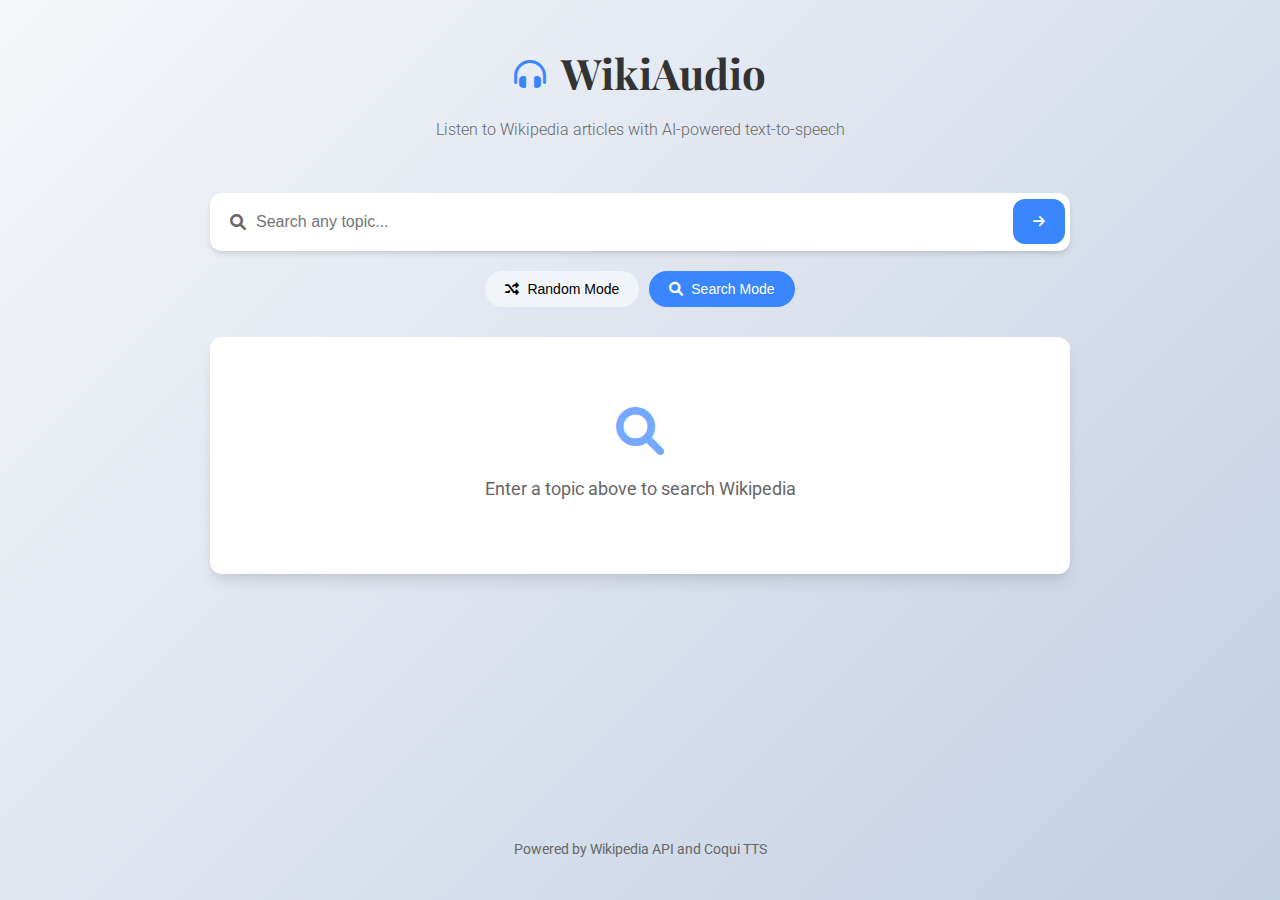
<file: index.html>
<!DOCTYPE html>
<html lang="en">
<head>
<meta charset="UTF-8">
<meta name="viewport" content="width=device-width, initial-scale=1.0">
<title>Wikipedia TTS</title>
<link rel="stylesheet" href="styles.css">
<link rel="stylesheet" href="https://cdnjs.cloudflare.com/ajax/libs/font-awesome/6.0.0/css/all.min.css">
<link rel="preconnect" href="https://fonts.googleapis.com">
<link rel="preconnect" href="https://fonts.gstatic.com" crossorigin>
<link href="https://fonts.googleapis.com/css2?family=Roboto:wght@300;400;500;700&family=Playfair+Display:wght@700&display=swap" rel="stylesheet">
</head>
<body>
<div class="app-container">
<header>
    <div class="logo">
        <i class="fas fa-headphones-alt"></i>
        <h1>WikiAudio</h1>
    </div>
    <p class="tagline">Listen to Wikipedia articles with AI-powered text-to-speech</p>
</header>

<main>
    <div class="search-section">
        <div class="search-container">
            <i class="fas fa-search search-icon"></i>
            <input type="text" id="searchInput" placeholder="Search any topic...">
            <button id="searchButton">
                <i class="fas fa-arrow-right"></i>
            </button>
        </div>
        <div class="mode-switch desktop-mode-switch">
            <button id="randomModeButton" class="mode-button">
                <i class="fas fa-random"></i>
                Random Mode
            </button>
            <button id="searchModeButton" class="mode-button active">
                <i class="fas fa-search"></i>
                Search Mode
            </button>
        </div>
    </div>

    <div class="results-section">
        <div class="card" id="resultsCard">
            <!-- Swipe hints for mobile -->
            <div class="swipe-hint swipe-up" id="swipeUpHint"><i class="fas fa-arrow-up"></i> Next article</div>
            <div class="swipe-hint swipe-down" id="swipeDownHint"><i class="fas fa-arrow-down"></i> Previous article</div>
            <div class="spinner hidden" id="searchSpinner">
                <div class="bounce1"></div>
                <div class="bounce2"></div>
                <div class="bounce3"></div>
            </div>

            <div class="content hidden" id="contentSection">
                <div id="randomModeTitle" class="random-mode-title hidden">
                    <h3>Wiki Shorts - Discover Random Articles</h3>
                </div>
                
                <div class="article-header">
                    <h2 id="articleTitle"></h2>
                    <div class="article-controls">
                        <button id="generateAudio" class="btn-audio" disabled>
                            <i class="fas fa-volume-up"></i>
                        </button>
                    </div>
                </div>
                
                <div id="navigationControls" class="navigation-controls hidden">
                    <button id="prevButton" class="nav-button" disabled>
                        <i class="fas fa-chevron-left"></i>
                        Previous
                    </button>
                    <button id="nextButton" class="nav-button">
                        <i class="fas fa-chevron-right"></i>
                        Next Article
                    </button>
                </div>

                <div id="summary" class="summary"></div>

                <div id="audioPlayer" class="audio-player hidden">
                    <div class="audio-status-container">
                        <div id="audioStatus" class="audio-status"></div>
                    </div>
                    <audio id="audioElement" controls></audio>
                </div>
            </div>

            <div class="welcome-message" id="welcomeMessage">
                <i class="fas fa-search"></i>
                <p>Enter a topic above to search Wikipedia</p>
            </div>
        </div>
    </div>
</main>

<footer>
    <p>Powered by Wikipedia API and Coqui TTS</p>
</footer>
    
    <!-- Mobile tab navigation -->
    <div class="mobile-tabs">
        <button id="mobileSearchTab" class="tab-button active">
            <i class="fas fa-search"></i>
            <span>Search</span>
        </button>
        <button id="mobileRandomTab" class="tab-button">
            <i class="fas fa-random"></i>
            <span>Random</span>
        </button>
    </div>
</div>
    
<script src="script.js"></script>
</body>
</html>
</file>
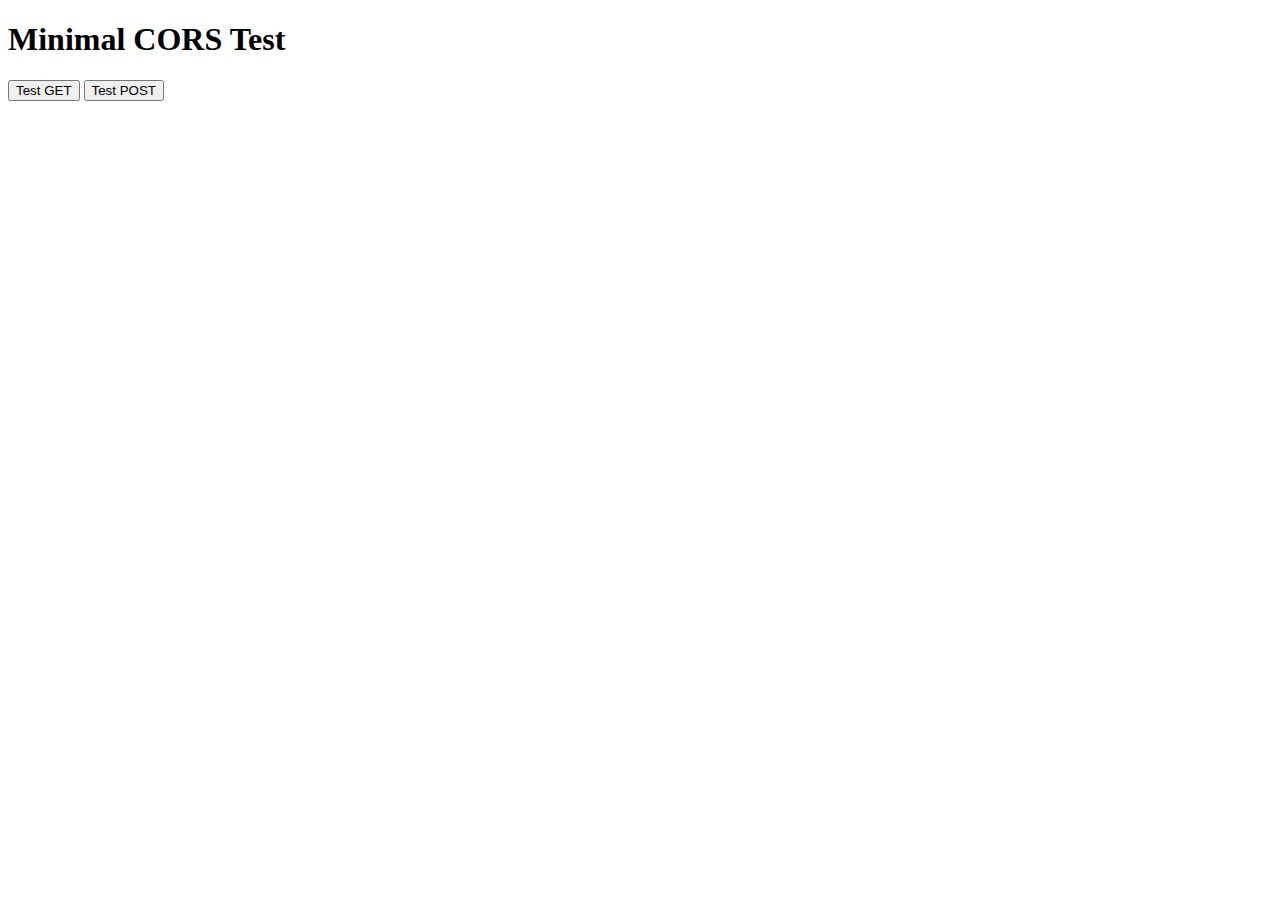
<file: backup_20250331_144914/minimal_test.html>
<!DOCTYPE html>
<html>
<head>
    <title>Minimal CORS Test</title>
</head>
<body>
    <h1>Minimal CORS Test</h1>
    <button id="getButton">Test GET</button>
    <button id="postButton">Test POST</button>
    <div id="result" style="margin-top: 20px; font-family: monospace;"></div>

    <script>
        const resultDiv = document.getElementById('result');
        
        document.getElementById('getButton').addEventListener('click', function() {
            resultDiv.textContent = 'Testing GET...';
            
            fetch('http://localhost:5000/')
                .then(response => response.json())
                .then(data => {
                    resultDiv.textContent = 'GET Success: ' + JSON.stringify(data);
                })
                .catch(error => {
                    resultDiv.textContent = 'GET Error: ' + error.message;
                });
        });
        
        document.getElementById('postButton').addEventListener('click', function() {
            resultDiv.textContent = 'Testing POST...';
            
            fetch('http://localhost:5000/test-post', {
                method: 'POST',
                headers: {
                    'Content-Type': 'application/json'
                },
                body: JSON.stringify({message: 'Hello from test'})
            })
            .then(response => response.json())
            .then(data => {
                resultDiv.textContent = 'POST Success: ' + JSON.stringify(data);
            })
            .catch(error => {
                resultDiv.textContent = 'POST Error: ' + error.message;
            });
        });
    </script>
</body>
</html>
</file>
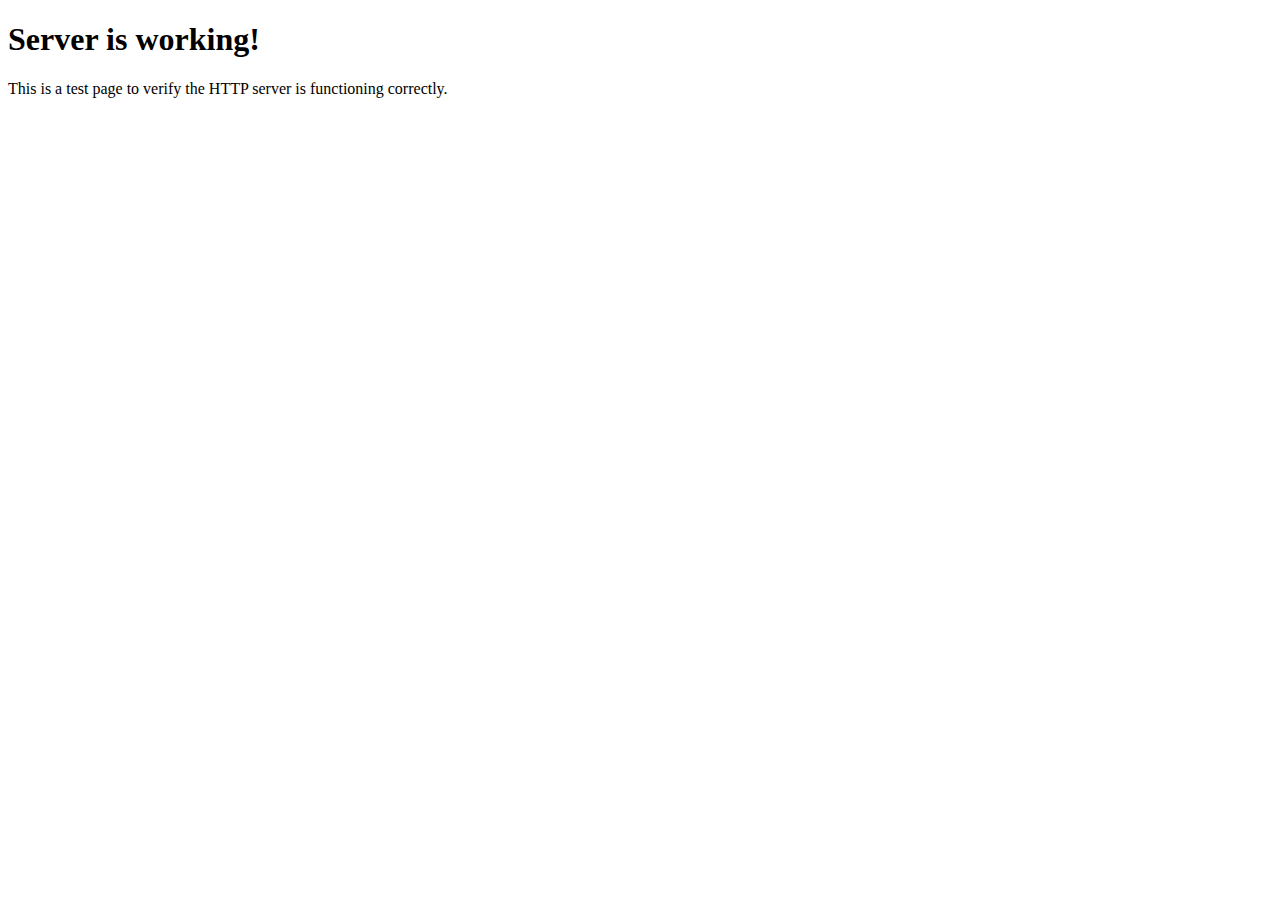
<file: backup_20250331_144914/test.html>
<!DOCTYPE html>
<html>
<head>
    <title>Server Test</title>
</head>
<body>
    <h1>Server is working!</h1>
    <p>This is a test page to verify the HTTP server is functioning correctly.</p>
</body>
</html>
</file>
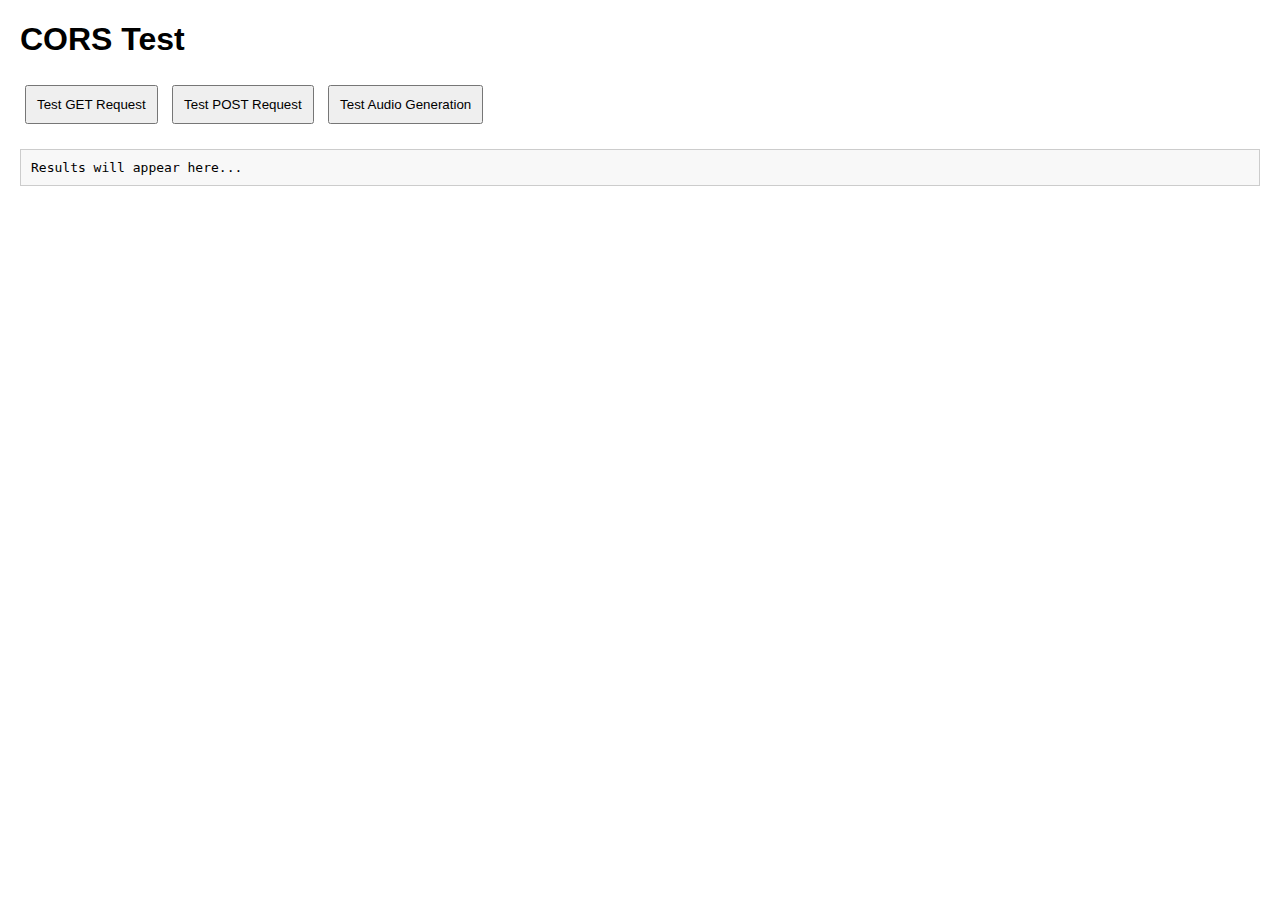
<file: backup_20250331_144914/test_cors.html>
<!DOCTYPE html>
<html>
<head>
    <title>CORS Test</title>
    <style>
        body { font-family: Arial, sans-serif; margin: 20px; }
        button { padding: 10px; margin: 5px; }
        #result { 
            margin-top: 20px; 
            padding: 10px; 
            border: 1px solid #ccc; 
            white-space: pre-wrap;
            font-family: monospace;
            background-color: #f8f8f8;
        }
    </style>
</head>
<body>
    <h1>CORS Test</h1>
    <div>
        <button id="testGetButton">Test GET Request</button>
        <button id="testPostButton">Test POST Request</button>
        <button id="testAudioButton">Test Audio Generation</button>
    </div>
    <div id="result">Results will appear here...</div>

    <script>
        const resultDiv = document.getElementById('result');
        
        // Test GET request
        document.getElementById('testGetButton').addEventListener('click', function() {
            resultDiv.textContent = 'Testing GET Request to root endpoint...';
            
            fetch('http://localhost:5000/')
                .then(response => {
                    resultDiv.textContent += '\nGot response from root: ' + response.status;
                    return response.json();
                })
                .then(data => {
                    resultDiv.textContent += '\nData: ' + JSON.stringify(data, null, 2);
                })
                .catch(error => {
                    resultDiv.textContent += '\nError with GET request: ' + error.message;
                });
        });
        
        // Test POST request
        document.getElementById('testPostButton').addEventListener('click', function() {
            resultDiv.textContent = 'Testing POST Request to test-post endpoint...';
            
            fetch('http://localhost:5000/test-post', {
                method: 'POST',
                headers: {
                    'Content-Type': 'application/json'
                },
                body: JSON.stringify({ 
                    message: 'This is a test message',
                    timestamp: new Date().toISOString()
                })
            })
            .then(response => {
                resultDiv.textContent += '\nGot response from test-post: ' + response.status;
                return response.json();
            })
            .then(data => {
                resultDiv.textContent += '\nData: ' + JSON.stringify(data, null, 2);
            })
            .catch(error => {
                resultDiv.textContent += '\nError with POST request: ' + error.message;
            });
        });
        
        // Test Audio Generation
        document.getElementById('testAudioButton').addEventListener('click', function() {
            resultDiv.textContent = 'Testing Audio Generation...';
            
            fetch('http://localhost:5000/generate-audio', {
                method: 'POST',
                headers: {
                    'Content-Type': 'application/json'
                },
                body: JSON.stringify({ 
                    text: 'This is a test of the audio generation system.'
                })
            })
            .then(response => {
                resultDiv.textContent += '\nGot response from generate-audio: ' + response.status;
                return response.json();
            })
            .then(data => {
                resultDiv.textContent += '\nData: ' + JSON.stringify(data, null, 2);
                
                if (data.audio_url) {
                    resultDiv.textContent += '\n\nTesting audio access...';
                    const audioUrl = 'http://localhost:5000' + data.audio_url;
                    resultDiv.textContent += '\nTrying to load: ' + audioUrl;
                    
                    const audio = new Audio(audioUrl);
                    audio.oncanplaythrough = () => {
                        resultDiv.textContent += '\nAudio loaded successfully!';
                        audio.play();
                    };
                    audio.onerror = (e) => {
                        resultDiv.textContent += '\nError loading audio: ' + (audio.error ? audio.error.message : 'Unknown error');
                    };
                }
            })
            .catch(error => {
                resultDiv.textContent += '\nError with generate-audio: ' + error.message;
            });
        });
    </script>
</body>
</html>
</file>
<file: styles.css>
/* Base styles and resets */
* {
    box-sizing: border-box;
    margin: 0;
    padding: 0;
}

:root {
    --primary-color: #3a86ff;
    --primary-dark: #2563eb;
    --secondary-color: #8338ec;
    --text-color: #333;
    --text-light: #666;
    --background-light: #f8fafc;
    --card-background: #ffffff;
    --border-color: #e5e7eb;
    --shadow: 0 4px 6px -1px rgba(0, 0, 0, 0.1), 0 2px 4px -1px rgba(0, 0, 0, 0.06);
    --shadow-lg: 0 10px 15px -3px rgba(0, 0, 0, 0.1), 0 4px 6px -2px rgba(0, 0, 0, 0.05);
    --rounded: 12px;
    --transition: all 0.3s ease;
}

/* Results section with better spacing when search is hidden */
.results-section {
    transition: margin-top 0.3s ease;
}

/* When search is hidden, add more space at top */
.search-section.hidden + .results-section {
    margin-top: 20px;
}

/* Make navigation controls slightly more prominent in random mode */
.search-section.hidden ~ .results-section .navigation-controls {
    padding: 20px 0;
}

body {
    font-family: 'Roboto', sans-serif;
    line-height: 1.6;
    color: var(--text-color);
    background: linear-gradient(135deg, #f5f7fa 0%, #c3cfe2 100%);
    min-height: 100vh;
    padding: 0;
    margin: 0;
    overflow-x: hidden;
}

/* Main container */
.app-container {
    max-width: 900px;
    margin: 0 auto;
    padding: 20px;
    display: flex;
    flex-direction: column;
    min-height: 100vh;
}

/* Header styles */
header {
    margin-bottom: 30px;
    text-align: center;
    padding: 20px 0;
}

.logo {
    display: flex;
    align-items: center;
    justify-content: center;
    margin-bottom: 10px;
}

.logo i {
    font-size: 32px;
    margin-right: 15px;
    color: var(--primary-color);
}

h1 {
    font-family: 'Playfair Display', serif;
    font-size: 42px;
    font-weight: 700;
    color: var(--text-color);
    margin: 0;
}

.tagline {
    font-size: 16px;
    color: var(--text-light);
    font-weight: 300;
}

/* Search section with transitions */
.search-section {
    margin-bottom: 30px;
    transition: opacity 0.3s ease, height 0.3s ease;
}

@media (max-width: 768px) {
    .search-section {
        margin-bottom: 15px;
    }
}

.search-container {
    display: flex;
    align-items: center;
    background-color: var(--card-background);
    border-radius: var(--rounded);
    box-shadow: var(--shadow);
    padding: 5px 5px 5px 20px;
    position: relative;
    transition: opacity 0.3s ease, background-color 0.3s ease;
}

.search-container.disabled {
    opacity: 0.6;
    background-color: #f1f5f9;
    pointer-events: none;
}

.search-icon {
    color: var(--text-light);
    margin-right: 10px;
}

input {
    flex: 1;
    padding: 15px 0;
    border: none;
    font-size: 16px;
    outline: none;
    background: transparent;
}

#searchButton {
    background-color: var(--primary-color);
    color: white;
    border: none;
    border-radius: var(--rounded);
    padding: 15px 20px;
    cursor: pointer;
    transition: var(--transition);
}

#searchButton:hover {
    background-color: var(--primary-dark);
}

button:disabled {
    background-color: #e2e8f0;
    color: #94a3b8;
    cursor: not-allowed;
}

/* Results card */
.card {
    background-color: var(--card-background);
    border-radius: var(--rounded);
    box-shadow: var(--shadow-lg);
    padding: 30px;
    margin-bottom: 30px;
    min-height: 200px;
    display: flex;
    flex-direction: column;
    position: relative;
}

/* Shorts-style card for random mode */
.card.shorts-mode {
    min-height: calc(100vh - 200px);
    padding: 20px;
    display: flex;
    flex-direction: column;
}

.welcome-message {
    text-align: center;
    color: var(--text-light);
    display: flex;
    flex-direction: column;
    align-items: center;
    justify-content: center;
    height: 100%;
    padding: 40px 0;
}

.welcome-message i {
    font-size: 48px;
    margin-bottom: 20px;
    color: var(--primary-color);
    opacity: 0.7;
}

.welcome-message p {
    font-size: 18px;
    max-width: 400px;
    line-height: 1.6;
}

/* Spinner animation */
.spinner {
    margin: 40px auto;
    width: 70px;
    text-align: center;
}

.spinner > div {
    width: 14px;
    height: 14px;
    background-color: var(--primary-color);
    border-radius: 100%;
    display: inline-block;
    animation: bounce 1.4s infinite ease-in-out both;
}

.spinner .bounce1 {
    animation-delay: -0.32s;
}

.spinner .bounce2 {
    animation-delay: -0.16s;
}

@keyframes bounce {
    0%, 80%, 100% { 
        transform: scale(0);
    } 
    40% { 
        transform: scale(1.0);
    }
}

/* Article content */
.article-header {
    display: flex;
    justify-content: space-between;
    align-items: center;
    margin-bottom: 20px;
    flex-wrap: wrap;
}

.article-controls {
    position: fixed; /* Fixed position from the start */
    right: 20px;
    bottom: 80px;
    z-index: 999;
}

/* Shorts-style article header */
.shorts-mode .article-header {
    margin-bottom: 10px;
}

.shorts-mode #articleTitle {
    font-size: 24px;
    font-weight: 700;
    margin-bottom: 5px;
}

.shorts-mode .summary {
    flex-grow: 1;
    overflow-y: auto;
    font-size: 18px;
    line-height: 1.6;
    padding-right: 10px;
    margin-bottom: 15px;
}

#articleTitle {
    font-size: 28px;
    font-weight: 700;
    margin-right: 20px;
    margin-bottom: 10px;
    color: var(--text-color);
    flex: 1;
}

.btn-audio {
    display: flex;
    align-items: center;
    justify-content: center;
    background: linear-gradient(135deg, #3a86ff, #2563eb);
    color: white;
    border: none;
    border-radius: 50%;
    width: 56px;
    height: 56px;
    padding: 0;
    cursor: pointer;
    font-size: 16px;
    transition: var(--transition);
    z-index: 999; /* Ensure proper visibility */
    box-shadow: 0 4px 15px rgba(37, 99, 235, 0.3);
}

.btn-audio i {
    margin: 0;
    font-size: 24px;
}

.btn-audio:hover {
    transform: scale(1.1);
    box-shadow: 0 4px 15px rgba(37, 99, 235, 0.4);
}

.btn-audio:active {
    transform: scale(0.95);
}

.summary {
    font-size: 17px;
    line-height: 1.7;
    color: var(--text-color);
    margin-bottom: 30px;
}

/* Navigation controls */
.navigation-controls {
    display: flex;
    justify-content: space-between;
    margin: 20px 0;
    padding: 15px 0;
    border-top: 1px solid var(--border-color);
    border-bottom: 1px solid var(--border-color);
}

.nav-button {
    display: flex;
    align-items: center;
    padding: 10px 20px;
    border-radius: var(--rounded);
    border: none;
    background: var(--primary-color);
    color: white;
    cursor: pointer;
    transition: var(--transition);
    font-size: 15px;
    min-width: 140px;
    justify-content: center;
}

.nav-button i {
    margin-right: 8px;
    margin-left: 8px;
}

.nav-button:hover {
    background: var(--primary-dark);
}

.nav-button:disabled {
    background-color: #e2e8f0;
    color: #94a3b8;
    cursor: not-allowed;
}

/* Audio player */
.audio-player {
    margin-top: 20px;
    border-top: 1px solid var(--border-color);
    padding-top: 20px;
}

.audio-status-container {
    margin-bottom: 15px;
}

.audio-status {
    font-size: 16px;
    text-align: center;
    color: var(--text-light);
}

audio {
    width: 100%;
    border-radius: 30px;
    height: 40px;
}

/* Premium audio player for shorts mode */
.shorts-audio-player {
    position: absolute;
    bottom: 25px;
    left: 20px;
    right: 20px; /* Full width since button is now above */
    background-color: rgba(255, 255, 255, 0.9);
    border-radius: 24px;
    padding: 15px 20px 12px;
    margin: 0;
    border-top: none;
    box-shadow: 0 10px 30px rgba(0, 0, 0, 0.15);
    z-index: 9;
    backdrop-filter: blur(10px);
    -webkit-backdrop-filter: blur(10px);
    border: 1px solid rgba(0, 0, 0, 0.05);
}

.shorts-audio-player .audio-status {
    font-size: 14px;
    margin-bottom: 8px;
    font-weight: 500;
    color: var(--primary-dark);
    letter-spacing: 0.01em;
}

.shorts-audio-player audio {
    height: 36px;
    margin-top: 5px;
    border-radius: 20px;
}

.shorts-audio-player .processing {
    background-color: rgba(58, 134, 255, 0.1);
    color: var(--primary-dark);
    font-weight: 600;
    border-radius: 12px;
    box-shadow: 0 3px 10px rgba(58, 134, 255, 0.15);
}

/* Dark mode audio player */
@media (prefers-color-scheme: dark) {
    .shorts-audio-player {
        background-color: rgba(30, 30, 30, 0.9);
        border: 1px solid rgba(255, 255, 255, 0.1);
    }
    
    .shorts-audio-player .audio-status {
        color: rgba(255, 255, 255, 0.9);
    }
    
    .shorts-audio-player .processing {
        background-color: rgba(58, 134, 255, 0.2);
        color: rgba(255, 255, 255, 0.9);
    }
}

/* Processing animation */
.processing {
    padding: 12px;
    border-radius: var(--rounded);
    background-color: #eef2ff;
    color: var(--primary-color);
    font-weight: 500;
    animation: pulse 2s infinite;
    box-shadow: 0 0 0 rgba(58, 134, 255, 0.4);
}

@keyframes pulse {
    0% {
        box-shadow: 0 0 0 0 rgba(58, 134, 255, 0.4);
    }
    70% {
        box-shadow: 0 0 0 10px rgba(58, 134, 255, 0);
    }
    100% {
        box-shadow: 0 0 0 0 rgba(58, 134, 255, 0);
    }
}

/* Random Mode Title */
.random-mode-title {
    margin-bottom: 20px;
    text-align: center;
    padding: 10px;
    background-color: #f0f7ff;
    border-radius: var(--rounded);
    border-left: 4px solid var(--primary-color);
}

.random-mode-title h3 {
    color: var(--primary-dark);
    font-weight: 500;
    font-size: 18px;
    margin: 0;
}

/* Mode Switcher */
.mode-switch {
    display: flex;
    justify-content: center;
    margin-top: 20px;
}

.mode-button {
    padding: 10px 20px;
    font-size: 14px;
    background-color: #f1f5f9;
    border: none;
    border-radius: 50px;
    margin: 0 5px;
    cursor: pointer;
    transition: var(--transition);
    display: flex;
    align-items: center;
}

.mode-button i {
    margin-right: 8px;
}

.mode-button.active {
    background-color: var(--primary-color);
    color: white;
}

.mode-button:hover:not(.active) {
    background-color: #e2e8f0;
}

/* Navigation Controls */
.navigation-controls {
    display: flex;
    justify-content: space-between;
    margin-top: auto;
    margin-bottom: 15px;
}

.nav-button {
    padding: 12px 22px;
    font-size: 14px;
    background-color: rgba(241, 245, 249, 0.9);
    border: none;
    border-radius: 30px;
    cursor: pointer;
    transition: var(--transition);
    display: flex;
    align-items: center;
    box-shadow: 0 2px 5px rgba(0, 0, 0, 0.1);
}

.nav-button i {
    margin-right: 8px;
}

.nav-button:hover:not(:disabled) {
    background-color: rgba(226, 232, 240, 0.95);
    transform: translateY(-2px);
}

/* Award-worthy swipe hints and navigation */
.swipe-hint {
    position: absolute;
    display: none;
    align-items: center;
    justify-content: center;
    font-size: 16px;
    color: white;
    background-color: rgba(58, 134, 255, 0.9);
    border-radius: 50px;
    padding: 14px 24px;
    z-index: 10;
    backdrop-filter: blur(8px);
    -webkit-backdrop-filter: blur(8px);
    opacity: 0;
    transition: all 0.4s cubic-bezier(0.19, 1, 0.22, 1);
    box-shadow: 0 6px 20px rgba(0, 0, 0, 0.25);
    transform: translateX(-50%) translateY(20px);
    letter-spacing: 0.03em;
    font-weight: 500;
}

.swipe-hint.visible {
    opacity: 1;
    transform: translateX(-50%) translateY(0);
}

.swipe-up {
    bottom: 120px;
    left: 50%;
}

.swipe-down {
    top: 100px;
    left: 50%;
}

.swipe-hint i {
    margin-right: 10px;
    font-size: 18px;
}

/* Dark theme swipe hints */
@media (prefers-color-scheme: dark) {
    .swipe-hint {
        background-color: rgba(131, 56, 236, 0.9);
        box-shadow: 0 6px 20px rgba(0, 0, 0, 0.4);
    }
}

/* Mobile Tabs */
.mobile-tabs {
    display: none;
    position: fixed;
    bottom: 0;
    left: 0;
    right: 0;
    background-color: white;
    box-shadow: 0 -2px 10px rgba(0, 0, 0, 0.1);
    z-index: 100;
}

.shorts-mode-active .mobile-tabs {
    background-color: rgba(255, 255, 255, 0.95);
    backdrop-filter: blur(10px);
    -webkit-backdrop-filter: blur(10px);
    border-top: none; /* Removed border */
    box-shadow: none; /* Removed shadow */
}

/* Dark mode tabs */
@media (prefers-color-scheme: dark) {
    .shorts-mode-active .mobile-tabs {
        background-color: rgba(30, 30, 30, 0.95);
        border-top: 1px solid rgba(255, 255, 255, 0.1);
    }
    
    .shorts-mode-active .tab-button {
        color: rgba(255, 255, 255, 0.7);
    }
    
    .shorts-mode-active .tab-button.active {
        color: var(--primary-color);
    }
}

.tab-button {
    flex: 1;
    padding: 15px;
    border: none;
    background-color: transparent;
    cursor: pointer;
    font-size: 14px;
    display: flex;
    flex-direction: column;
    align-items: center;
    color: var(--text-light);
}

.tab-button i {
    font-size: 20px;
    margin-bottom: 5px;
}

.tab-button.active {
    color: var(--primary-color);
}

@media (max-width: 768px) {
    .desktop-mode-switch {
        display: none;
    }
    
    .mobile-tabs {
        display: flex;
    }
    
    /* No need for bottom padding in shorts mode */
    .app-container {
        padding-bottom: 0;
    }
    
    /* Make shorts mode fill vertical space */
    .shorts-mode-active .app-container {
        height: 100vh;
        min-height: 100vh;
        max-height: 100vh;
    }
    
    /* Enhanced mobile styles for shorts mode */
    .shorts-mode {
        margin: 0;
        padding: 15px 15px 0 15px; /* Removed bottom padding */
        min-height: 100vh;
        max-height: 100vh;
        border-radius: 0;
        overflow: hidden; /* Prevent scrolling of the entire card */
        position: relative;
        display: flex;
        flex-direction: column;
    }
    
    .shorts-mode .article-header {
        flex-direction: column;
        align-items: flex-start;
        margin-bottom: 20px;
        position: relative;
    }
    
    .shorts-mode #articleTitle {
        font-size: 26px;
        margin-bottom: 8px;
        width: 100%;
        font-family: 'Playfair Display', serif;
        position: relative;
        padding-bottom: 10px;
    }
    
    .shorts-mode #articleTitle::after {
        content: '';
        position: absolute;
        bottom: 0;
        left: 0;
        width: 60px;
        height: 3px;
        background: var(--primary-color);
        border-radius: 3px;
    }
    
    .shorts-mode .summary {
        font-size: 18px;
        line-height: 1.7;
        padding-bottom: 80px; /* Space for the audio player */
        padding-top: 15px;
        max-height: calc(100vh - 140px); /* Adjusted for full screen mode */
        overflow-y: auto; /* Allow scrolling only within the summary */
        scrollbar-width: thin;
        -webkit-overflow-scrolling: touch; /* Smooth scrolling on iOS */
        position: relative;
        mask-image: linear-gradient(to bottom, transparent 0%, black 5%, black 95%, transparent 100%);
        -webkit-mask-image: linear-gradient(to bottom, transparent 0%, black 5%, black 95%, transparent 100%);
        letter-spacing: 0.01em;
        font-weight: 300;
    }
    
    .shorts-mode .summary p:first-of-type {
        font-weight: 400;
    }
    
    /* Custom scrollbar for the summary in shorts mode */
    .shorts-mode .summary::-webkit-scrollbar {
        width: 4px;
    }
    
    .shorts-mode .summary::-webkit-scrollbar-track {
        background: rgba(0, 0, 0, 0.05);
        border-radius: 10px;
    }
    
    .shorts-mode .summary::-webkit-scrollbar-thumb {
        background: rgba(0, 0, 0, 0.2);
        border-radius: 10px;
    }
    
    /* Removed duplicate positioning for shorts mode article controls */
    
    /* Using global btn-audio styles for consistency */
    
    /* Processing state for all buttons */
    .btn-audio.processing-audio {
        animation: pulsate 2s infinite;
        background: linear-gradient(135deg, #3a86ff, #2563eb);
    }
    
    @keyframes pulsate {
        0% {
            transform: scale(1);
            opacity: 1;
        }
        50% {
            transform: scale(1.1);
            opacity: 0.8;
        }
        100% {
            transform: scale(1);
            opacity: 1;
        }
    }
    
    /* Dark mode audio button */
    @media (prefers-color-scheme: dark) {
        .btn-audio {
            background: linear-gradient(135deg, #3a86ff, #2563eb);
            box-shadow: 0 2px 10px rgba(58, 134, 255, 0.3);
        }
    }
}

/* Search container in disabled state */
.search-container.disabled {
    opacity: 0.6;
    pointer-events: none;
}

/* Footer */
footer {
    margin-top: auto;
    text-align: center;
    padding: 20px 0;
    color: var(--text-light);
    font-size: 14px;
}

/* TikTok/Reels/Shorts-style enhancements */
/* Award-worthy Shorts Mode Design */
.shorts-mode-active {
    background: linear-gradient(135deg, #111, #000) !important;
    color-scheme: dark;
}

.shorts-mode-active .app-container {
    background: transparent;
    padding: 0;
}

.shorts-mode-active header {
    display: none;
}

.shorts-mode-active footer {
    display: none;
}

.shorts-mode-active .card.shorts-mode {
    background-color: rgba(255, 255, 255, 0.98);
    box-shadow: 0 0 0 rgba(0, 0, 0, 0); /* Removed drop shadow */
    transition: all 0.5s cubic-bezier(0.19, 1, 0.22, 1);
    border-left: 2px solid var(--primary-color); /* More subtle border */
    border-right: none;
    border-top: none;
    border-bottom: none;
}

/* Special night mode toggle (automatically activates at night) */
@media (prefers-color-scheme: dark) {
    .shorts-mode-active .card.shorts-mode {
        background-color: #121212;
        color: #fff;
        border-left: 2px solid var(--primary-color);
    }
    
    .shorts-mode-active .card.shorts-mode .summary {
        color: rgba(255, 255, 255, 0.87);
    }
    
    .shorts-mode-active .card.shorts-mode #articleTitle {
        color: #fff;
    }
    
    .shorts-mode-active .card.shorts-mode #articleTitle::after {
        background: var(--primary-color);
    }
}

/* Animation for card transitions */
/* Premium animations for shorts mode */
@keyframes cardSlideIn {
    from {
        transform: translateY(100%) scale(0.98);
        opacity: 0;
        border-left-width: 0;
    }
    to {
        transform: translateY(0) scale(1);
        opacity: 1;
        border-left-width: 2px;
    }
}

@keyframes cardSlideUp {
    from {
        transform: translateY(0) scale(1);
        opacity: 1;
        filter: brightness(1);
    }
    to {
        transform: translateY(-100%) scale(0.9);
        opacity: 0;
        filter: brightness(1.2);
    }
}

@keyframes cardSlideDown {
    from {
        transform: translateY(0) scale(1);
        opacity: 1;
        filter: brightness(1);
    }
    to {
        transform: translateY(100%) scale(0.9);
        opacity: 0;
        filter: brightness(1.2);
    }
}

/* Article title animation */
@keyframes titleFadeIn {
    from {
        opacity: 0;
        transform: translateY(15px);
    }
    to {
        opacity: 1;
        transform: translateY(0);
    }
}

/* Summary animation */
@keyframes summaryFadeIn {
    from {
        opacity: 0;
        transform: translateY(15px);
    }
    to {
        opacity: 1;
        transform: translateY(0);
    }
}

/* Line animation */
@keyframes lineExpand {
    from {
        width: 0;
        opacity: 0;
    }
    to {
        width: 60px;
        opacity: 1;
    }
}

.shorts-mode.animating-in {
    animation: cardSlideIn 0.5s forwards cubic-bezier(0.19, 1, 0.22, 1);
}

.shorts-mode.animating-in #articleTitle {
    animation: titleFadeIn 0.6s forwards cubic-bezier(0.19, 1, 0.22, 1);
    animation-delay: 0.1s;
    opacity: 0;
}

.shorts-mode.animating-in #articleTitle::after {
    animation: lineExpand 0.4s forwards cubic-bezier(0.19, 1, 0.22, 1);
    animation-delay: 0.3s;
    opacity: 0;
    width: 0;
}

.shorts-mode.animating-in .summary {
    animation: summaryFadeIn 0.6s forwards cubic-bezier(0.19, 1, 0.22, 1);
    animation-delay: 0.2s;
    opacity: 0;
}

.shorts-mode.animating-up {
    animation: cardSlideUp 0.5s forwards cubic-bezier(0.19, 1, 0.22, 1);
}

.shorts-mode.animating-down {
    animation: cardSlideDown 0.5s forwards cubic-bezier(0.19, 1, 0.22, 1);
}

/* Helper classes */
.hidden {
    display: none;
    opacity: 0;
}

/* Transitions */
.search-container, .mode-switch, .navigation-controls, .tagline {
    transition: all 0.3s ease;
}

/* Responsive adjustments */
@media (max-width: 768px) {
    .app-container {
        padding: 15px;
    }
    
    h1 {
        font-size: 32px;
    }
    
    header {
        margin-bottom: 15px;
        padding: 10px 0;
    }
    
    .tagline {
        font-size: 14px;
    }
    
    .card {
        padding: 20px;
        margin-top: 5px;
    }
    
    .article-header {
        flex-direction: column;
        align-items: flex-start;
    }
    
    #articleTitle {
        margin-right: 0;
        margin-bottom: 15px;
    }
    
    /* Show mobile tabs, hide desktop mode switch */
    .mobile-tabs {
        display: flex;
    }
    
    .desktop-mode-switch {
        display: none;
    }
    
    /* Add padding at the bottom to account for fixed tabs */
    main {
        padding-bottom: 70px;
    }
    
    footer {
        padding-bottom: 70px;
    }
    
    /* Make navigation buttons more touch-friendly */
    .nav-button {
        padding: 12px 20px;
        font-size: 16px;
    }
}

/* Tablet adjustments */
@media (min-width: 769px) and (max-width: 1024px) {
    /* Some tablets might benefit from the mobile UI */
    .mobile-tabs {
        display: flex;
    }
    
    .desktop-mode-switch {
        display: none;
    }
    
    /* Add padding at the bottom to account for fixed tabs */
    main {
        padding-bottom: 70px;
    }
    
    footer {
        padding-bottom: 70px;
    }
}
</file>
